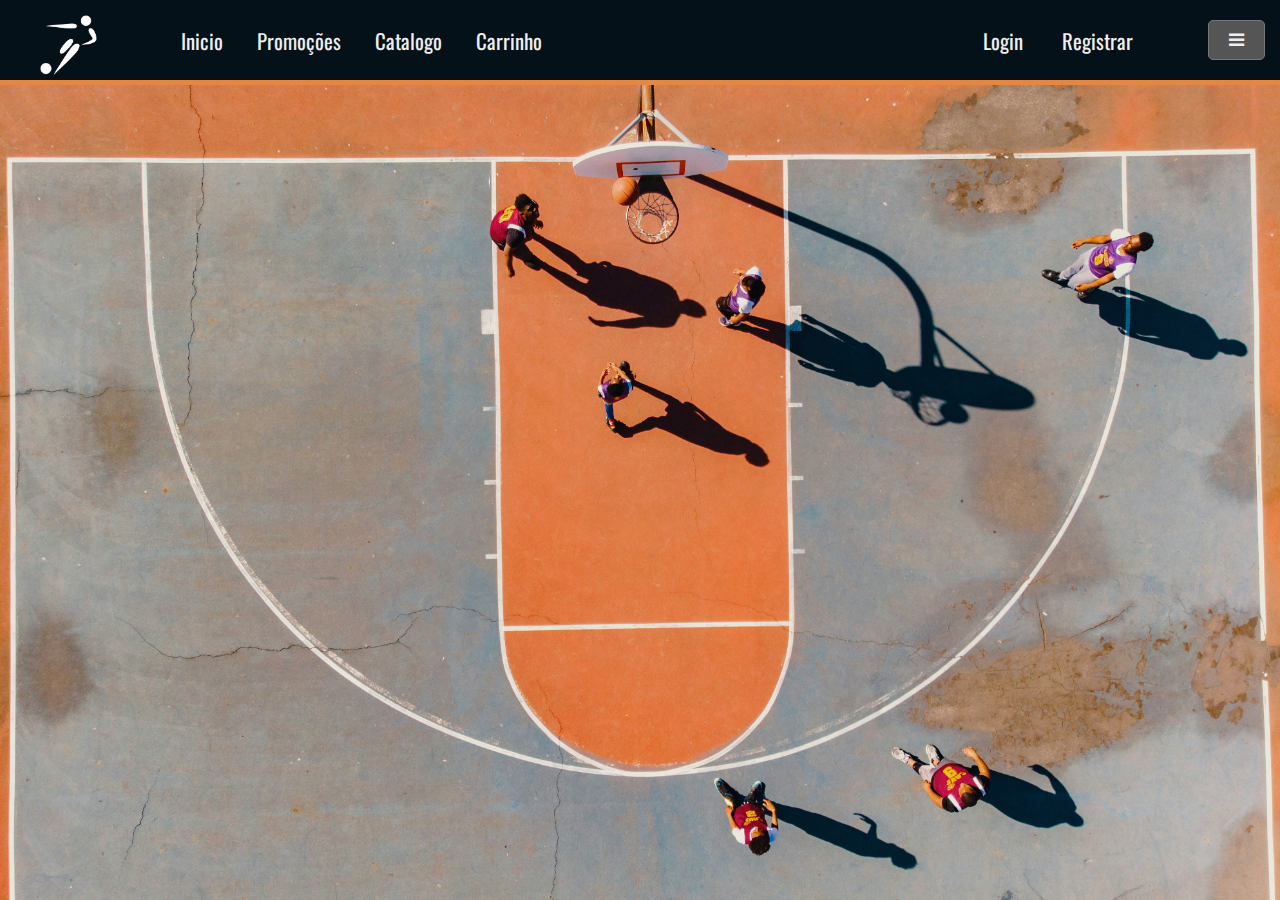
<file: index.html>
<!DOCTYPE html>
<html lang="en">
<head>
    <meta charset="UTF-8">
    <meta name="viewport" content="width=device-width, initial-scale=1.0">
    <link href="https://fonts.googleapis.com/css?family=Oswald" rel="stylesheet">
    <link href="https://maxcdn.bootstrapcdn.com/font-awesome/4.7.0/css/font-awesome.min.css" rel="stylesheet">
    <link rel="stylesheet" href="css/style.css ">
    <title>Sport Academy</title>
</head>

<body>
    <header class="cabecalho">
        <div class="logo"> 
            <a href="#inicios"></a>
            <img src="img/SA logo Branca.png" alt="logo">
        </div>
        <button class="menu-toggle">
            <i class="fa fa-lg fa-bars"></i>
        </button>
        <nav class="menu">
            <ul>
                <li>
                    <a href="#inicio">Inicio</a>
                </li>
                <li>
                    <a href="pags/produtos.html">Promoções</a>
                </li>
                <li>
                    <a href="#catalogo">Catalogo</a>
                </li>
                <li>
                    <a href="#Carrinho">Carrinho</a>
                </li>
            </ul>
        </nav>
        <aside class="autenticacao">
            <a href="#Login">Login</a>
            <a href="Registrar" class="botao registrar">Registrar</a>
        </aside>
    </header>

    <main>
        <section class="conteudo">
        </section>
    </main>
</body>
</html>
</file>
<file: css/style.css>
* {
    box-sizing: border-box;
    margin: 0;
    padding: 0;
}

body{
    border: 0;
    font-family:'Oswald', sans-serif ;
    background-image: url(../img/fundo.jpg);
    background-repeat: no-repeat;
    background-size: cover;
}


.cabecalho{
    background-color: #051119;
    border-bottom: solid 5px #E48743;
    height: 80px;
    box-sizing: content-box;
}

.logo{
    display: inline-block;
    height: 90px;
    padding: 15px;
}

.logo img{
    height: 100%;
}

.menu-toggle{
    float: right;
    color: #eee;
    background-color: #555;
    border: solid 1px #777;
    border-radius: 5px;
    height: 40px;
    padding: 10px 20px;
    margin: 20px 15px;
    cursor: pointer;
}

.menu{
    display: inline-block;
    vertical-align: top;
    height: 80px;
    padding: 25px;
}

.menu ul{
    margin: 0;
    padding: 0;
}

.menu li {
    display: inline-block;
}

.cabecalho a{
    text-decoration: none;
    color: #eee;
    font-size: 1.3em;
}

.menu a{
    padding: 15px;
}

.autenticacao{
    float: right;
    height: 80px;
    padding: 25px;
}

.menu a:hover,
.menu a.selected{
    background-color: #E48743;
    color: #000;
}

.botao{
    border-radius: 30px;
    padding: 10px 25px;
    margin:10px;
}

.destaque{
    background-color: #E48743;
    color: #eee;
}

main{
    display: flex;
    justify-content: center;
    align-items: center;
    text-align: center;
}

main h1 {
    font-size: 100px;
    color: #eee;
    font-weight: bold;
}

main h2{
    font-size: 80px;
    color: #E48743;
    font-weight: bold;
}

main p{
    font-size: 50px;
    color: #eee;
    font-weight: bold;
}
</file>
